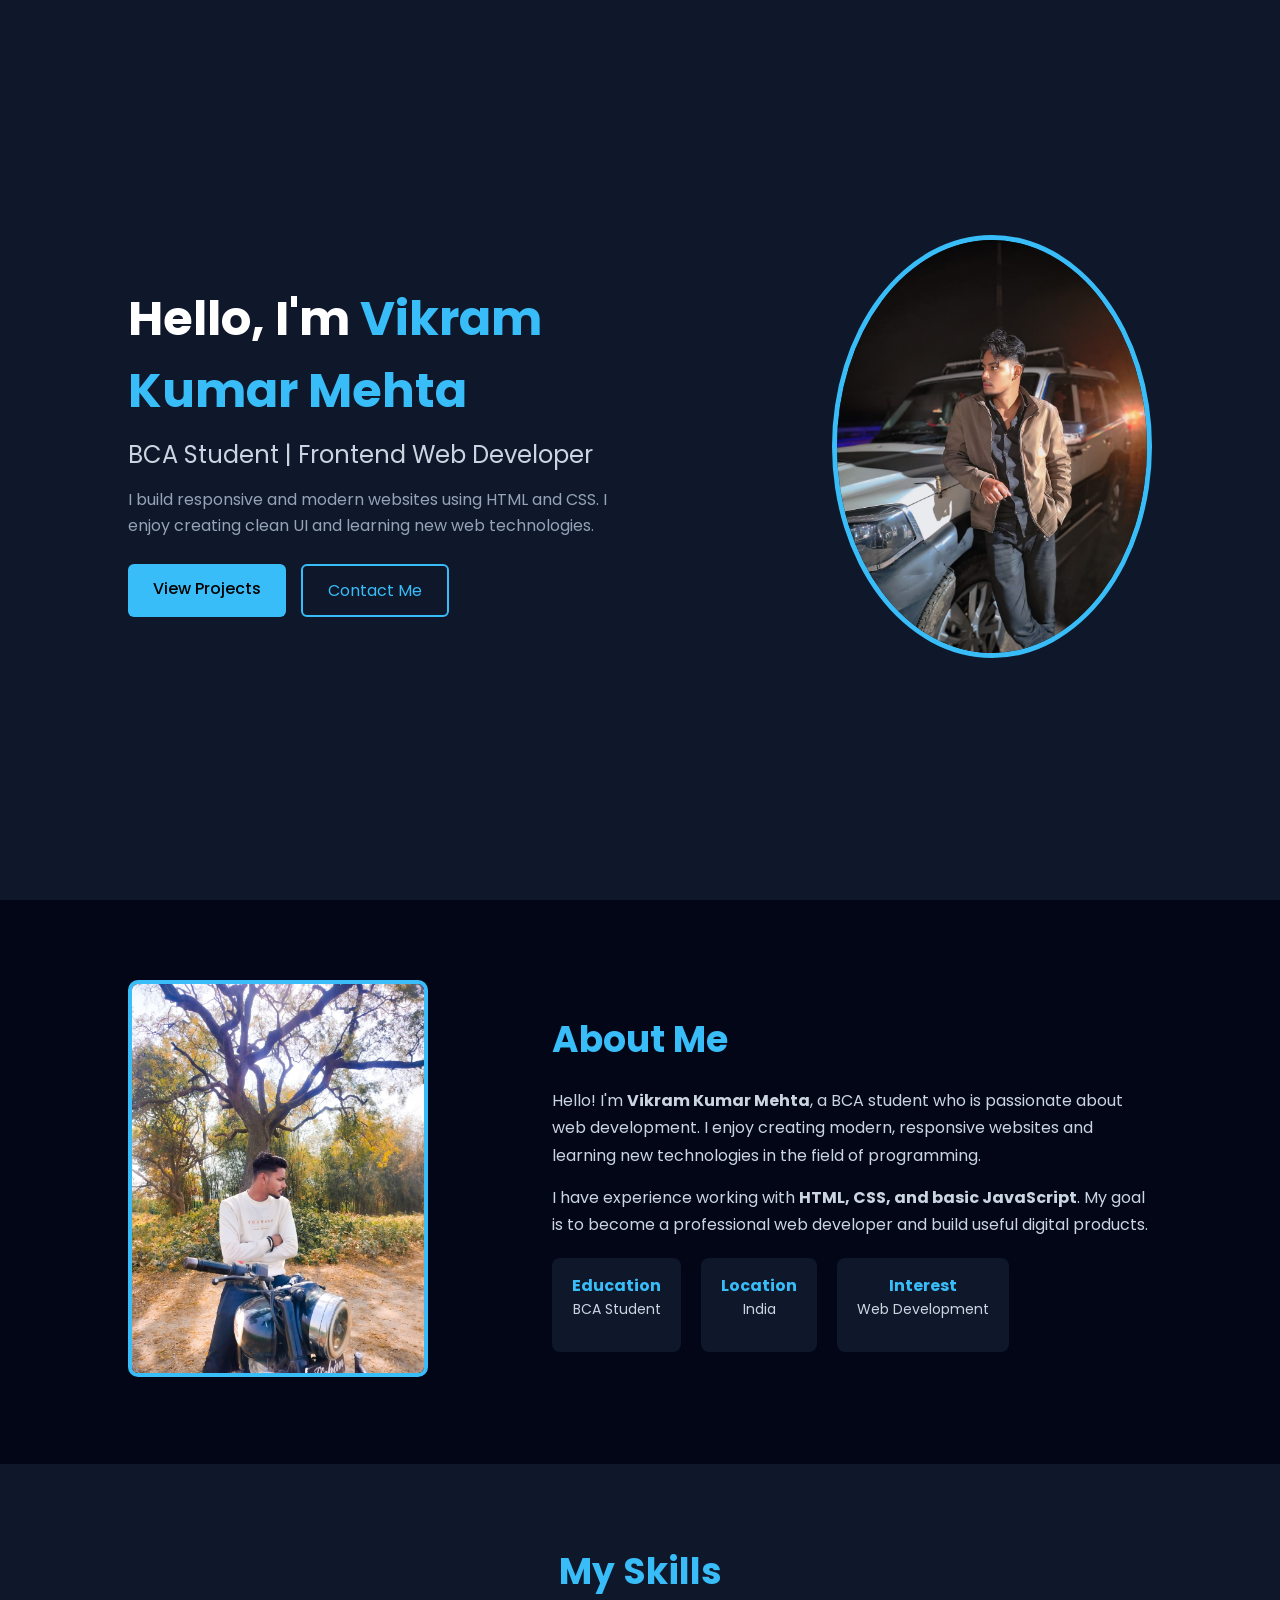
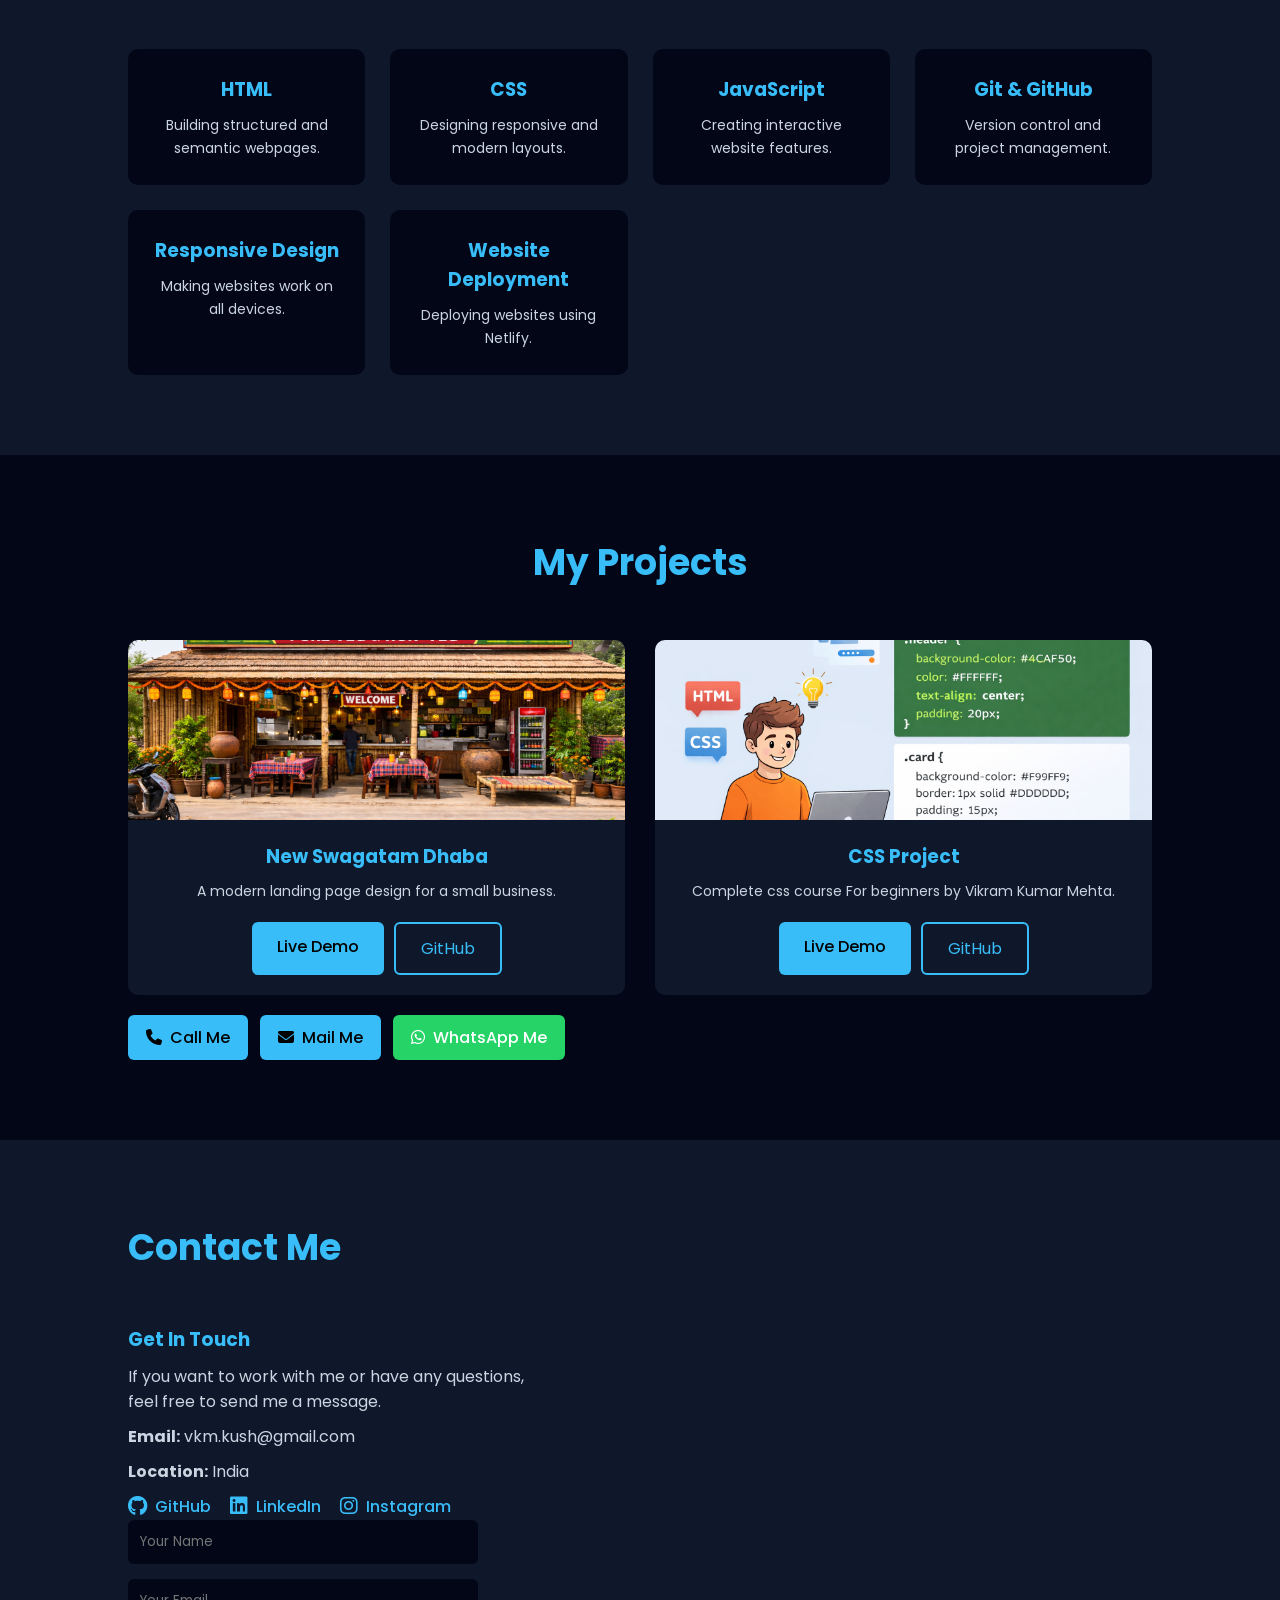
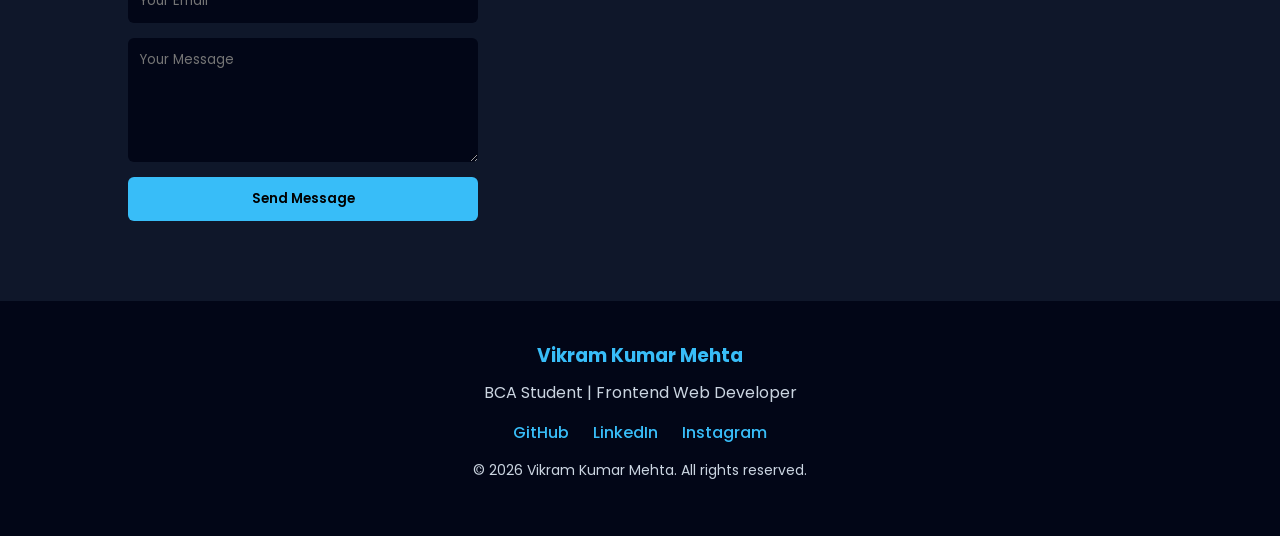
<file: index.html>
<!DOCTYPE html>
<html lang="en">
<head>
<meta charset="UTF-8">
<meta name="viewport" content="width=device-width, initial-scale=1.0">
<title>Vikram Kumar Mehta</title>
  
<meta name="description" content="Official portfolio of Vikram Kumar Mehta. HTML CSS JavaScript Developer.">
<meta name="keywords" content="Vikram Kumar Mehta, Vikram Kushwa, Vikram portfolio , vikram kumar mehta , vikram purnia , vikram singh kushwaha , vikram kushwaha">

<!-- <form name="contact" method="POST" data-netlify="true" action="/thankyou.html"> -->
  
<link rel="stylesheet" href="style.css">

<link href="https://fonts.googleapis.com/css2?family=Poppins:wght@300;400;600&display=swap" rel="stylesheet">

<link rel="stylesheet" href="https://cdnjs.cloudflare.com/ajax/libs/font-awesome/6.5.0/css/all.min.css">
  
  <!-- Google tag (gtag.js) -->
<script async src="https://www.googletagmanager.com/gtag/js?id=G-REHCDEKCBT"></script>
<script>
  window.dataLayer = window.dataLayer || [];
  function gtag(){dataLayer.push(arguments);}
  gtag('js', new Date());

  gtag('config', 'G-REHCDEKCBT');
</script>
</head>
<body>

<form name="contact" method="POST" data-netlify="true" hidden>
<input type="text" name="name">
<input type="email" name="email">
<textarea name="message"></textarea>
</form>

<section class="hero">

<div class="hero-text">

<h1>Hello, I'm <span>Vikram Kumar Mehta</span></h1>

<h2>BCA Student | Frontend Web Developer</h2>

<p>
I build responsive and modern websites using
HTML and CSS. I enjoy creating clean UI and learning
new web technologies.
</p>

<div class="hero-buttons">
<a href="#projects" class="btn">View Projects</a>
<a href="#contact" class="btn-outline">Contact Me</a>
</div>

</div>

<div class="hero-image">
<img src="images/profile.jpeg" alt="profile">
</div>

</section>
<section class="about">

<div class="about-container">

<div class="about-image">
<img src="images/second_profile.jpeg" alt="Vikram">
</div>

<div class="about-text">

<h2>About Me</h2>

<p>
Hello! I'm <strong>Vikram Kumar Mehta</strong>, a BCA student who is passionate about
web development. I enjoy creating modern, responsive websites and learning
new technologies in the field of programming.
</p>

<p>
I have experience working with <b>HTML, CSS, and basic JavaScript</b>.
My goal is to become a professional web developer and build
useful digital products.
</p>

<div class="about-info">

<div class="info-box">
<h3>Education</h3>
<p>BCA Student</p>
</div>

<div class="info-box">
<h3>Location</h3>
<p>India</p>
</div>

<div class="info-box">
<h3>Interest</h3>
<p>Web Development</p>
</div>

</div>

</div>

</div>

</section>

<section class="skills">

<h2 class="section-title">My Skills</h2>

<div class="skills-container">

<div class="skill-card">
<h3>HTML</h3>
<p>Building structured and semantic webpages.</p>
</div>

<div class="skill-card">
<h3>CSS</h3>
<p>Designing responsive and modern layouts.</p>
</div>

<div class="skill-card">
<h3>JavaScript</h3>
<p>Creating interactive website features.</p>
</div>

<div class="skill-card">
<h3>Git & GitHub</h3>
<p>Version control and project management.</p>
</div>

<div class="skill-card">
<h3>Responsive Design</h3>
<p>Making websites work on all devices.</p>
</div>

<div class="skill-card">
<h3>Website Deployment</h3>
<p>Deploying websites using Netlify.</p>
</div>

</div>

</section>
<section id="projects" class="projects">

<h2 class="section-title">My Projects</h2>

<div class="projects-container">



<div class="project-card">
<img src="images/project1.png" alt="Project">
<h3>New Swagatam Dhaba</h3>
<p>A modern landing page design for a small business.</p>
<div class="project-buttons">
<a href="https://newswagatmdhaba.netlify.app" class="btn">Live Demo</a>
<a href="https://github.com/Vkmkush/new-swagatm-dhaba.git" class="btn-outline">GitHub</a>
</div>
</div>

<div class="project-card">
<img src="images/project2.png" alt="Project">
<h3>CSS Project</h3>
<p>Complete css course For beginners by Vikram Kumar Mehta.</p>
<div class="project-buttons">
<a href="https://cssbyvk.netlify.app" class="btn">Live Demo</a>
<a href="https://github.com/Vkmkush/cssbyvkm.git" class="btn-outline">GitHub</a>
</div>
</div>

</div>

<div class="contact-buttons">

<a href="tel:+917667356792" class="contact-btn">
<i class="fa-solid fa-phone"></i> Call Me
</a>

<a href="mailto:vkm.kush@gmail.com" class="contact-btn">
<i class="fa-solid fa-envelope"></i> Mail Me
</a>

<a href="https://wa.me/917667356792" target="_blank" class="contact-btn whatsapp">
<i class="fa-brands fa-whatsapp"></i> WhatsApp Me
</a>

</div>
</section>
<section id="contact" class="contact">

<h2 class="section-title">Contact Me</h2>

<div class="contact-container">

<div class="contact-info">

<h3>Get In Touch</h3>

<p>If you want to work with me or have any questions,
feel free to send me a message.</p>

<p><strong>Email:</strong> vkm.kush@gmail.com</p>
<p><strong>Location:</strong> India</p>

<div class="social-links">

<a href="#" target="_blank">
<i class="fa-brands fa-github"></i> GitHub
</a>

<a href="#" target="_blank">
<i class="fa-brands fa-linkedin"></i> LinkedIn
</a>

<a href="#" target="_blank">
<i class="fa-brands fa-instagram"></i> Instagram
</a>

</div>
</div>

</div>

<div class="contact-form">

<form name="contact" method="POST" data-netlify="true">

<input type="hidden" name="form-name" value="contact">

<input type="text" name="name" placeholder="Your Name" required>

<input type="email" name="email" placeholder="Your Email" required>

<textarea name="message" placeholder="Your Message" rows="5" required></textarea>

<button type="submit">Send Message</button>

</form>

</div>

</div>

</section>
<footer class="footer">

<div class="footer-container">

<h3>Vikram Kumar Mehta</h3>

<p>BCA Student | Frontend Web Developer</p>

<div class="footer-social">

<a href="https://github.com/Vkmkush" target="_blank">GitHub</a>
<a href="https://linkedin.com/in/yourusername" target="_blank">LinkedIn</a>
<a href="https://instagram.com/yourusername" target="_blank">Instagram</a>

</div>

<p class="copyright">
© 2026 Vikram Kumar Mehta. All rights reserved.
</p>

</div>

</footer>
</body>
</html>
</file>
<file: style.css>
*{
margin:0;
padding:0;
box-sizing:border-box;
font-family:'Poppins', sans-serif;
}

body{
background:#0f172a;
color:white;
}

.hero{
height:100vh;
display:flex;
align-items:center;
justify-content:space-between;
padding:0 10%;
}

.hero-text{
max-width:500px;
animation:fadeUp 1s ease;
}

.hero-text h1{
font-size:48px;
margin-bottom:10px;
}

.hero-text span{
color:#38bdf8;
}

.hero-text h2{
font-weight:400;
margin-bottom:15px;
color:#cbd5e1;
}

.hero-text p{
margin-bottom:25px;
line-height:1.6;
color:#94a3b8;
}

.hero-buttons{
display:flex;
gap:15px;
}

.btn{
padding:12px 25px;
background:#38bdf8;
color:black;
text-decoration:none;
border-radius:6px;
font-weight:500;
}

.btn:hover{
background:#0ea5e9;
}

.btn-outline{
padding:12px 25px;
border:2px solid #38bdf8;
color:#38bdf8;
text-decoration:none;
border-radius:6px;
}

.btn-outline:hover{
background:#38bdf8;
color:black;
}

.hero-image img{
width:320px;
border-radius:50%;
border:5px solid #38bdf8;
}

/* Animation */

@keyframes fadeUp{
from{
opacity:0;
transform:translateY(40px);
}
to{
opacity:1;
transform:translateY(0);
}
}

/* Responsive */

@media(max-width:768px){

.hero{
flex-direction:column;
text-align:center;
}

.hero-image img{
width:220px;
margin-top:30px;
}

.hero-buttons{
justify-content:center;
}

}
.about{
padding:80px 10%;
background:#020617;
color:white;
}

.about-container{
display:flex;
align-items:center;
justify-content:space-between;
gap:50px;
}

.about-image img{
width:300px;
border-radius:10px;
border:4px solid #38bdf8;
}

.about-text{
max-width:600px;
}

.about-text h2{
font-size:36px;
margin-bottom:20px;
color:#38bdf8;
}

.about-text p{
line-height:1.7;
margin-bottom:15px;
color:#cbd5e1;
}

.about-info{
display:flex;
gap:20px;
margin-top:20px;
}

.info-box{
background:#0f172a;
padding:15px 20px;
border-radius:8px;
text-align:center;
}

.info-box h3{
font-size:16px;
color:#38bdf8;
}

.info-box p{
font-size:14px;
}

/* Responsive */

@media(max-width:768px){

.about-container{
flex-direction:column;
text-align:center;
}

.about-info{
justify-content:center;
flex-wrap:wrap;
}

.about-image img{
width:220px;
}

}
.skills{
padding:80px 10%;
background:#0f172a;
color:white;
text-align:center;
}

.section-title{
font-size:36px;
margin-bottom:50px;
color:#38bdf8;
}

.skills-container{
display:grid;
grid-template-columns:repeat(auto-fit,minmax(220px,1fr));
gap:25px;
}

.skill-card{
background:#020617;
padding:25px;
border-radius:10px;
transition:0.3s;
border:1px solid transparent;
}

.skill-card h3{
margin-bottom:10px;
color:#38bdf8;
}

.skill-card p{
font-size:14px;
color:#cbd5e1;
line-height:1.6;
}

.skill-card:hover{
transform:translateY(-8px);
border:1px solid #38bdf8;
box-shadow:0 10px 20px rgba(0,0,0,0.3);
}
.projects{
padding:80px 10%;
background:#020617;
color:white;
text-align:center;
}

.projects-container{
display:grid;
grid-template-columns:repeat(auto-fit,minmax(280px,1fr));
gap:30px;
margin-top:40px;
}

.project-card{
background:#0f172a;
border-radius:10px;
overflow:hidden;
transition:0.3s;
}

.project-card img{
width:100%;
height:180px;
object-fit:cover;
}

.project-card h3{
margin:15px 0 10px;
color:#38bdf8;
}

.project-card p{
font-size:14px;
color:#cbd5e1;
padding:0 15px;
}

.project-buttons{
display:flex;
justify-content:center;
gap:10px;
padding:20px;
}

.project-card:hover{
transform:translateY(-8px);
box-shadow:0 10px 20px rgba(0,0,0,0.4);
}
.contact{
padding:80px 10%;
background:#0f172a;
color:white;
}

.contact-container{
display:flex;
justify-content:space-between;
gap:40px;
margin-top:40px;
}

.contact-info{
max-width:400px;
}

.contact-info h3{
color:#38bdf8;
margin-bottom:10px;
}

.contact-info p{
margin-bottom:10px;
color:#cbd5e1;
}

.social-links a{
display:inline-flex;
align-items:center;
gap:8px;
margin-right:15px;
text-decoration:none;
color:#38bdf8;
font-weight:500;
font-size:16px;
}

.social-links a i{
font-size:20px;
}

.social-links a:hover{
color:#0ea5e9;
}

.contact-form form{
display:flex;
flex-direction:column;
gap:15px;
width:350px;
}

.contact-form input,
.contact-form textarea{
padding:12px;
border:none;
border-radius:6px;
background:#020617;
color:white;
}

.contact-form button{
padding:12px;
border:none;
background:#38bdf8;
color:black;
font-weight:600;
border-radius:6px;
cursor:pointer;
}

.contact-form button:hover{
background:#0ea5e9;
}

/* Responsive */

@media(max-width:768px){

.contact-container{
flex-direction:column;
align-items:center;
text-align:center;
}

.contact-form form{
width:100%;
}

}
.footer{
background:#020617;
color:white;
text-align:center;
padding:40px 10%;
}

.footer h3{
color:#38bdf8;
margin-bottom:10px;
}

.footer p{
color:#cbd5e1;
margin-bottom:15px;
}

.footer-social{
margin-bottom:15px;
}

.footer-social a{
margin:0 10px;
text-decoration:none;
color:#38bdf8;
font-weight:500;
}

.footer-social a:hover{
color:#0ea5e9;
}

.copyright{
font-size:14px;
color:#94a3b8;
}
html{
scroll-behavior: smooth;
}
.contact-buttons{
margin-top:20px;
display:flex;
gap:12px;
flex-wrap:wrap;
}

.contact-btn{
display:inline-flex;
align-items:center;
gap:8px;
padding:10px 18px;
background:#38bdf8;
color:black;
text-decoration:none;
border-radius:6px;
font-weight:500;
transition:0.3s;
}

.contact-btn:hover{
background:#0ea5e9;
}

.contact-btn i{
font-size:16px;
}

.whatsapp{
background:#25D366;
color:white;
}

.whatsapp:hover{
background:#1ebe5d;
}
</file>
